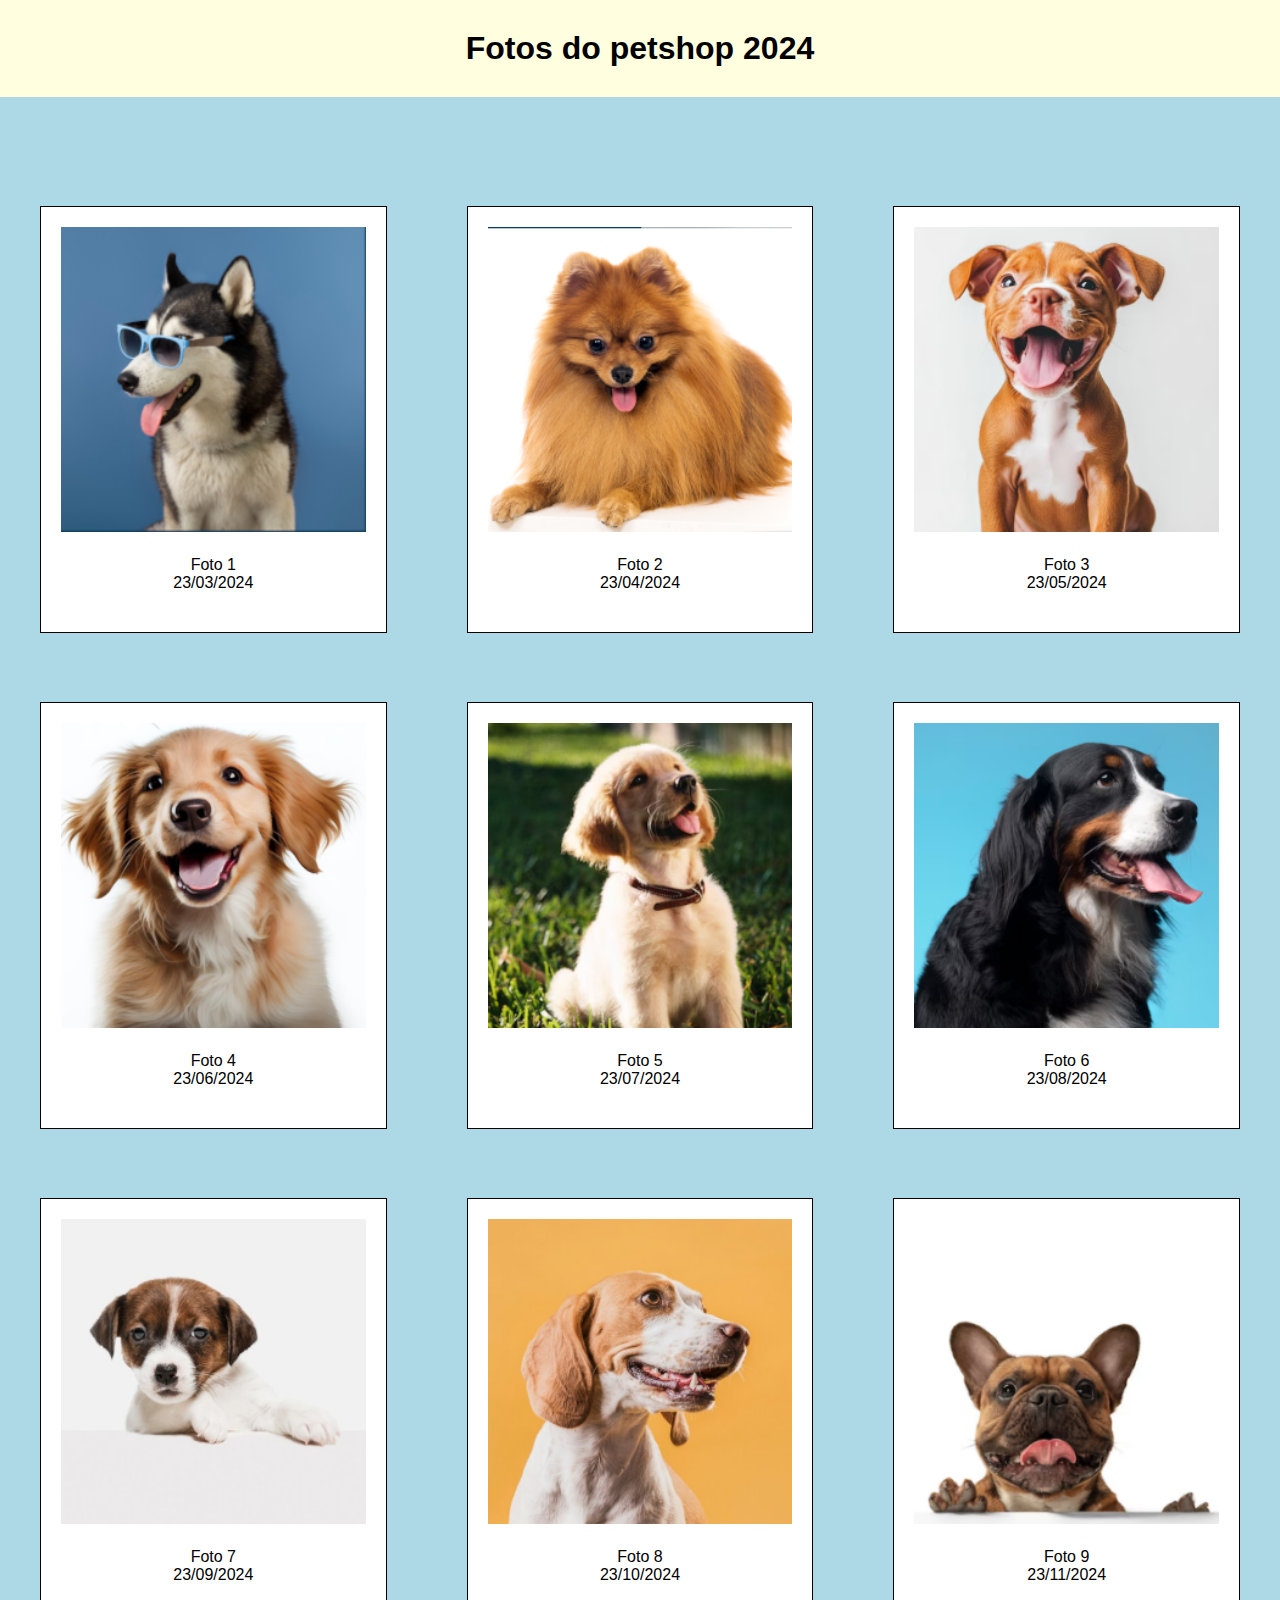
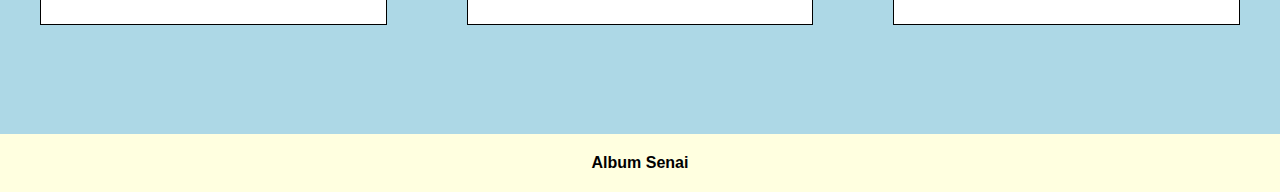
<file: polaroids/index.html>
<!DOCTYPE html>
<html lang="pt-br">

<head>
    <meta charset="UTF-8">
    <meta name="viewport" content="width=device-width, initial-scale=1.0">
    <link rel="stylesheet" href="style.css">
    <link rel="stylesheet" href="medias.css">
    <title>Album de fotos - Polaroids</title>
    <link rel="icon" href="imagens/logo.webp">
</head>

<body>
    <header>
        <h1>Fotos do petshop 2024</h1>
    </header>
    <main id="album">
        
        <!-- primeira coluna -->
        <section class="coluna">
            <!-- imagem1 -->
            <section class="produtos">
                <img src="imagens/dog1.png" alt="dog1">
                <p>Foto 1 <br> 23/03/2024 </p>
            </section>

            <!-- imagem2 -->
            <section class="produtos">
                <img src="imagens/dog4.png" alt="dog2">
                <p>Foto 4 <br> 23/06/2024 </p>
            </section>

            <!-- imagem3 -->
            <section class="produtos">
                <img src="imagens/dog7.png" alt="dog3">
                <p>Foto 7 <br> 23/09/2024 </p>
            </section>
        </section>

        <!-- segunda coluna -->
        <section class="coluna">
            <!-- imagem4 -->
            <section class="produtos">
                <img src="imagens/dog2.png" alt="dog4">
                <p>Foto 2 <br> 23/04/2024 </p>
            </section>

            <!-- imagem5 -->
            <section class="produtos">
                <img src="imagens/dog5.png" alt="dog5">
                <p>Foto 5 <br> 23/07/2024 </p>
            </section>

            <!-- imagem6 -->
            <section class="produtos">
                <img src="imagens/dog8.png" alt="dog6">
                <p>Foto 8 <br> 23/10/2024 </p>
            </section>
        </section>

        <!-- terceira coluna -->
        <section class="coluna">
            <!-- imagem7 -->
            <section class="produtos">
                <img src="imagens/dog3.png" alt="dog4">
                <p>Foto 3 <br> 23/05/2024 </p>
            </section>

            <!-- imagem8 -->
            <section class="produtos">
                <img src="imagens/dog6.png" alt="dog5">
                <p>Foto 6 <br> 23/08/2024 </p>
            </section>

            <!-- imagem9 -->
            <section class="produtos">
                <img src="imagens/dog9.png" alt="dog6">
                <p>Foto 9 <br> 23/11/2024 </p>
            </section>
        </section>
    </main>
    <footer>
        <p>Album Senai</p>
    </footer>
</body>

</html>
</file>
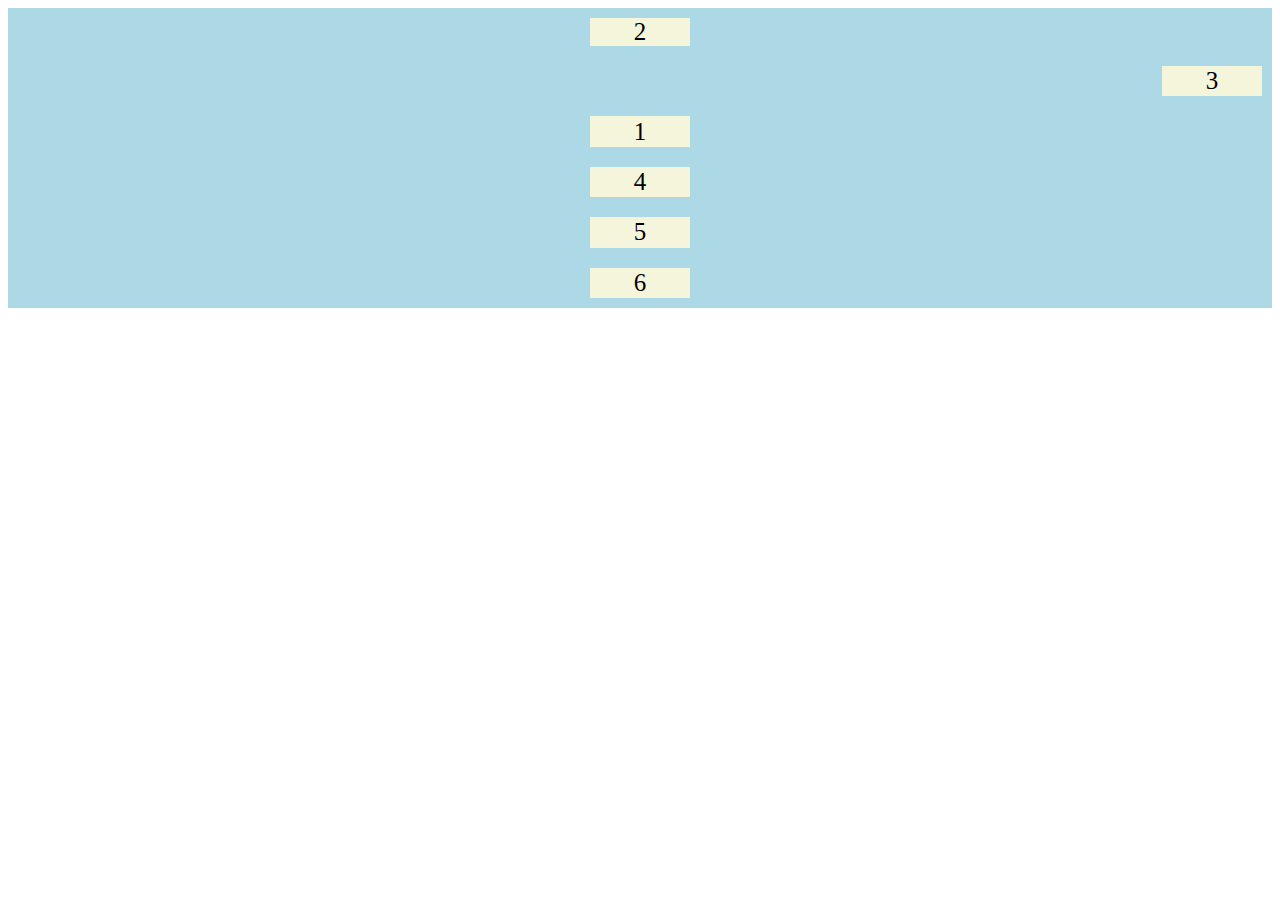
<file: teste-flexbox/index.html>
<!DOCTYPE html>
<html lang="pt-br">

<head>
    <meta charset="UTF-8">
    <meta name="viewport" content="width=device-width, initial-scale=1.0">
    <link rel="stylesheet" href="style.css">
    <title>Aplicando Flexbox</title>
</head>

<body>
    <!-- iniciando o container -->
    <div class="container">
        <!-- "div.item*6" para adicionar 6 elementos filhos dentro de uma div -->
        <div class="item">1</div>
        <div class="item">2</div>
        <div class="item">3</div>
        <div class="item">4</div>
        <div class="item">5</div>
        <div class="item">6</div>
    </div>
</body>

</html>
</file>
<file: polaroids/style.css>
/* zerando as configurações */
*{
    margin: 0;
    padding: 0;
    box-sizing: border-box;
    font-family: Verdana, Geneva, Tahoma, sans-serif;
}
body{
    background-color: lightblue;
}

/* estilizando o paragrafo */
.produtos p{
    margin: 0;
    text-align: center;
    padding: 10px;
    color: black;
}

header{
    text-align: center;
    color: black;
    padding: 30px;
    background-color: lightyellow;
}

footer{
    font-weight: bolder;
    background-color: lightyellow;
    color: black;
    text-align: center;
    padding: 20px;
}

.produtos{
    background-color: #ffffff;
    border: 1px solid black;
    padding: 20px 20px 30px;
    margin-bottom: 20%;
    margin-top: 20%;
}
.produtos img{
    cursor:pointer;
    width: 100%;
    height: auto;
    padding-bottom: 10px;
}

main#album{
    justify-content: space-around;
    display: flex;
    flex-flow: row wrap;
}

section.coluna{
    flex: 1 1 100%;
    padding: 40px;
}
</file>
<file: polaroids/medias.css>
/* 
    Devices breakpoints
    telas pequenas: 600px
    celulares: 600px até 768px
    tablets: 769px até 992px
    notebooks: 993px até 1200px
    telas: acima de 1200px
*/

/* Tablets */
@media screen and (min-width: 768px) and (max-width:992px){
    section.coluna{
        flex: 1 1 50%;
    }
}

/* Telas, notebooks */
@media screen and (min-width: 992px){
    section.coluna{
        flex: 1 1 25%;
    }
}

/* Celulares */
@media screen and (min-width: 600px) and (max-width:767px){
    section.coluna{
        flex: 1 1 100%;
    }
}
</file>
<file: teste-flexbox/style.css>
.container{
    background-color: lightblue;
    height: 300px;
    /* "display: flex;" permite você mexer dentro do container */
    display: flex;

    /* "row" deixa em linha, "row-reverse" deixa a linha ao contrario, e "column" deixa em coluna e "column-reverse" deixa a coluna reversa*/
    flex-direction: column;
    justify-content: center;
    align-items: center;
}
.item{
    width: 100px;
    height: 100px;
    background-color: beige;
    margin: 10px;
    font-size: 25px;

    /* alinhando os numeros */
    display: flex;
    
    /* 'center' deixa no meio, 'flex-end' alinha a direita, e flex-start deixa na direita */
    justify-content: center;
    
    /* "align-items: flex-end;" serve para deixar alinhado na base */
    align-items: center;
}
/* chamando o item com numero 2 */
.item:nth-child(2){
    flex-shrink: 3;
    order: 1;
}
.item:nth-child(5){
    flex-grow: 1;
    order: 5;
}
.item:nth-child(3){
    order: 2;
    align-self: flex-end;
}
.item:nth-child(1){
    order: 3;
}
.item:nth-child(4){
    order: 4;
}
.item:nth-child(6){
    order: 6;
}
</file>
